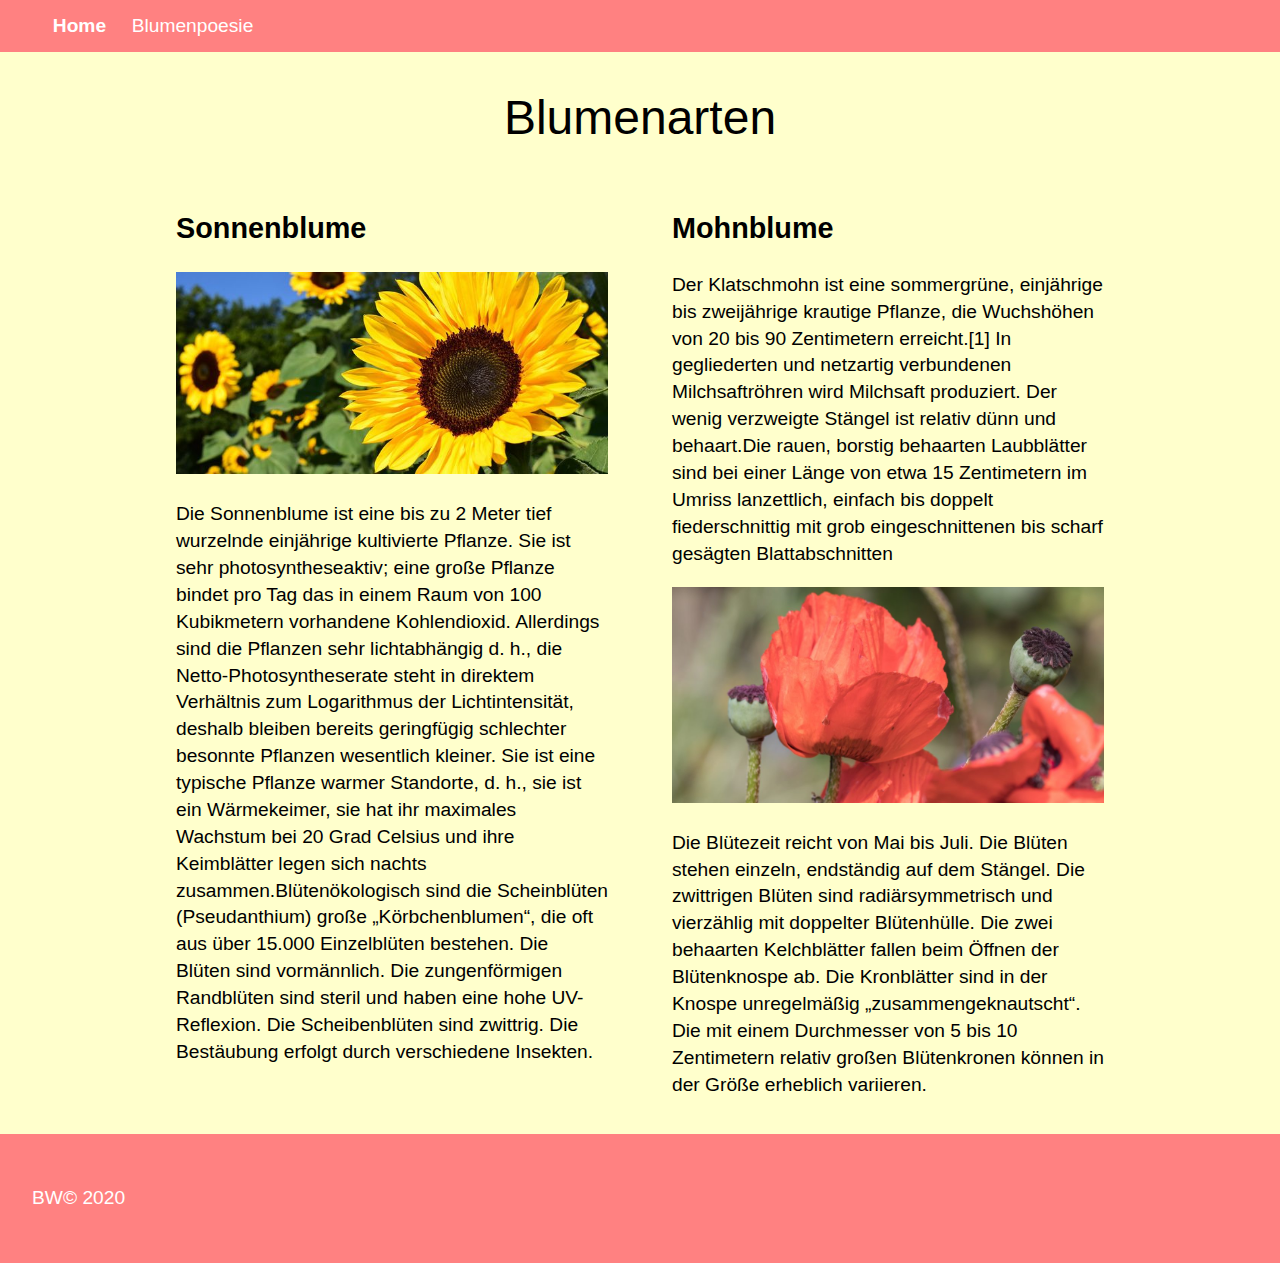
<file: index.html>
<!doctype html>
<html lang="de">
<head>
  <meta charset="UTF-8">
  <meta name="viewport" content="width=device-width, initial-scale=1">
  <meta name="description" content="Wir erfreuen uns an den verschiedensten Blumen">
  <title>Blumenarten</title>
  <link rel="stylesheet" href="kapitel_02/stil.css">
</head>
<body>
  <header>
    <nav>
      <ul>
        <li><a href="index.html" class="aktuell">Home</a></li>
        <li><a href="blumenpoesie.html">Blumenpoesie</a></li>
      </ul>
    </nav>
    <h1>Blumenarten</h1>
  </header>
  <main>
    <article>
      <h2>Sonnenblume</h2>
      <p> <img src="kapitel_02/bilder/sonnenblume.jpg" alt="Sonnenblume">
        <p>Die Sonnenblume ist eine bis zu 2 Meter tief wurzelnde einjährige kultivierte Pflanze. Sie ist sehr photosyntheseaktiv; 
          eine große Pflanze bindet pro Tag das in einem Raum von 100 Kubikmetern vorhandene Kohlendioxid. Allerdings sind die 
          Pflanzen sehr lichtabhängig d. h., die Netto-Photosyntheserate steht in direktem Verhältnis zum Logarithmus der 
          Lichtintensität, deshalb bleiben bereits geringfügig schlechter besonnte Pflanzen wesentlich kleiner. Sie ist eine 
          typische Pflanze warmer Standorte, d. h., sie ist ein Wärmekeimer, sie hat ihr maximales Wachstum bei 20 Grad Celsius 
          und ihre Keimblätter legen sich nachts zusammen.Blütenökologisch sind die Scheinblüten (Pseudanthium) große „Körbchenblumen“, 
          die oft aus über 15.000 Einzelblüten bestehen. Die Blüten sind vormännlich. Die zungenförmigen Randblüten sind steril und 
          haben eine hohe UV-Reflexion. Die Scheibenblüten sind zwittrig. Die Bestäubung erfolgt durch verschiedene Insekten. </p>
    </article>
    <article>
      <h2>Mohnblume</h2>
      <p>Der Klatschmohn ist eine sommergrüne, einjährige bis zweijährige krautige Pflanze, die Wuchshöhen von 20 bis 90 Zentimetern 
        erreicht.[1] In gegliederten und netzartig verbundenen Milchsaftröhren wird Milchsaft produziert. Der wenig verzweigte Stängel 
        ist relativ dünn und behaart.Die rauen, borstig behaarten Laubblätter sind bei einer Länge von etwa 15 Zentimetern im Umriss 
        lanzettlich, einfach bis doppelt fiederschnittig mit grob eingeschnittenen bis scharf gesägten Blattabschnitten</p>
        <p> <img src="kapitel_02/bilder/Mohnblume.jpg" alt="Mohnblume"</p>
        <p>Die Blütezeit reicht von Mai bis Juli. Die Blüten stehen einzeln, endständig auf dem Stängel. Die zwittrigen Blüten 
          sind radiärsymmetrisch und vierzählig mit doppelter Blütenhülle. Die zwei behaarten Kelchblätter fallen beim Öffnen 
          der Blütenknospe ab. Die Kronblätter sind in der Knospe unregelmäßig „zusammengeknautscht“. Die mit einem Durchmesser 
          von 5 bis 10 Zentimetern relativ großen Blütenkronen können in der Größe erheblich variieren. </p>
    </article>
      </main>
      <footer>
        <p>BW© 2020</p>
      </footer>
    </body>
    </html>
</file>
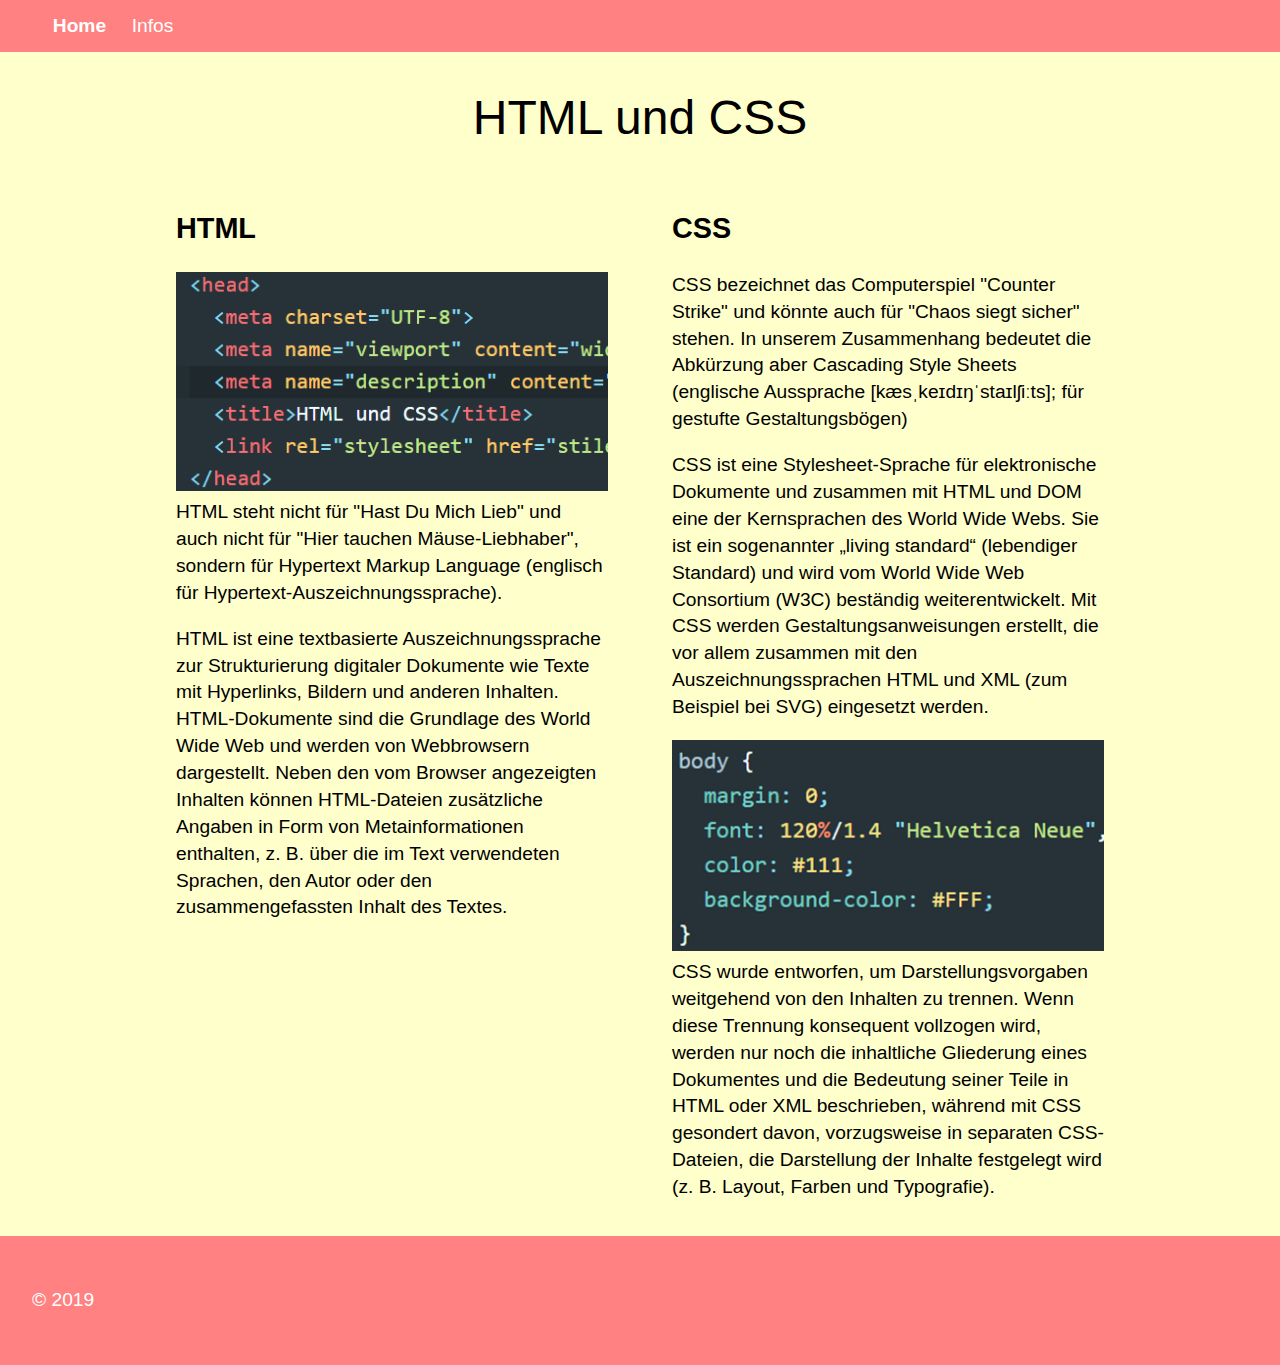
<file: kapitel_02/index.html>
<!doctype html>
<html lang="de">

<head>
  <meta charset="UTF-8">
  <meta name="viewport" content="width=device-width, initial-scale=1">
  <meta name="description" content="HTML und CSS sind die Basis aller Webseiten">
  <title>HTML und CSS</title>
  <link rel="stylesheet" href="stil.css">
</head>

<body>
  <header>
    <nav>
      <ul>
        <li><a href="index.html" class="aktuell">Home</a></li>
        <li><a href="infos.html">Infos</a></li>
      </ul>
    </nav>
    <h1>HTML und CSS</h1>
  </header>
  <main>
    <article>
      <h2>HTML</h2>
      <p>
        <img src="bilder/html.png" alt="HTML-Code">
        HTML steht nicht für "Hast Du Mich Lieb" und auch nicht für "Hier
        tauchen Mäuse-Liebhaber", sondern für Hypertext Markup Language (englisch für Hypertext-Auszeichnungssprache).
      </p>
      <p>
        HTML ist eine textbasierte Auszeichnungssprache zur Strukturierung digitaler Dokumente wie Texte mit
        Hyperlinks, Bildern und anderen Inhalten. HTML-Dokumente sind die Grundlage des World Wide Web und werden von
        Webbrowsern dargestellt. Neben den vom Browser angezeigten Inhalten können HTML-Dateien zusätzliche Angaben in
        Form von Metainformationen enthalten, z. B. über die im Text verwendeten Sprachen, den Autor oder den
        zusammengefassten Inhalt des Textes. </p>
    </article>
    <article>
      <h2>CSS</h2>
      <p>
        CSS bezeichnet das Computerspiel "Counter Strike" und könnte auch für "Chaos siegt sicher" stehen. In unserem
        Zusammenhang bedeutet die Abkürzung aber Cascading Style Sheets (englische Aussprache [kæsˌkeɪdɪŋˈstaɪlʃiːts];
        für gestufte Gestaltungsbögen)</p>
      <p>
        CSS ist eine Stylesheet-Sprache für elektronische Dokumente und zusammen mit HTML und DOM eine der Kernsprachen
        des World Wide Webs. Sie ist ein sogenannter „living standard“ (lebendiger Standard) und wird vom World Wide Web
        Consortium (W3C) beständig weiterentwickelt. Mit CSS werden Gestaltungsanweisungen erstellt, die vor allem
        zusammen mit den Auszeichnungssprachen HTML und XML (zum Beispiel bei SVG) eingesetzt werden.</p>
      <p>
        <img src="bilder/css.png" alt="CSS-Code">
        CSS wurde entworfen, um Darstellungsvorgaben weitgehend von den
        Inhalten zu trennen. Wenn diese Trennung konsequent vollzogen wird, werden nur noch die inhaltliche Gliederung
        eines Dokumentes und die Bedeutung seiner Teile in HTML oder XML beschrieben, während mit CSS gesondert davon,
        vorzugsweise in separaten CSS-Dateien, die Darstellung der Inhalte festgelegt wird (z. B. Layout, Farben und
        Typografie). </p>
    </article>
  </main>
  <footer>
    <p>© 2019</p>
  </footer>
</body>

</html>
</file>
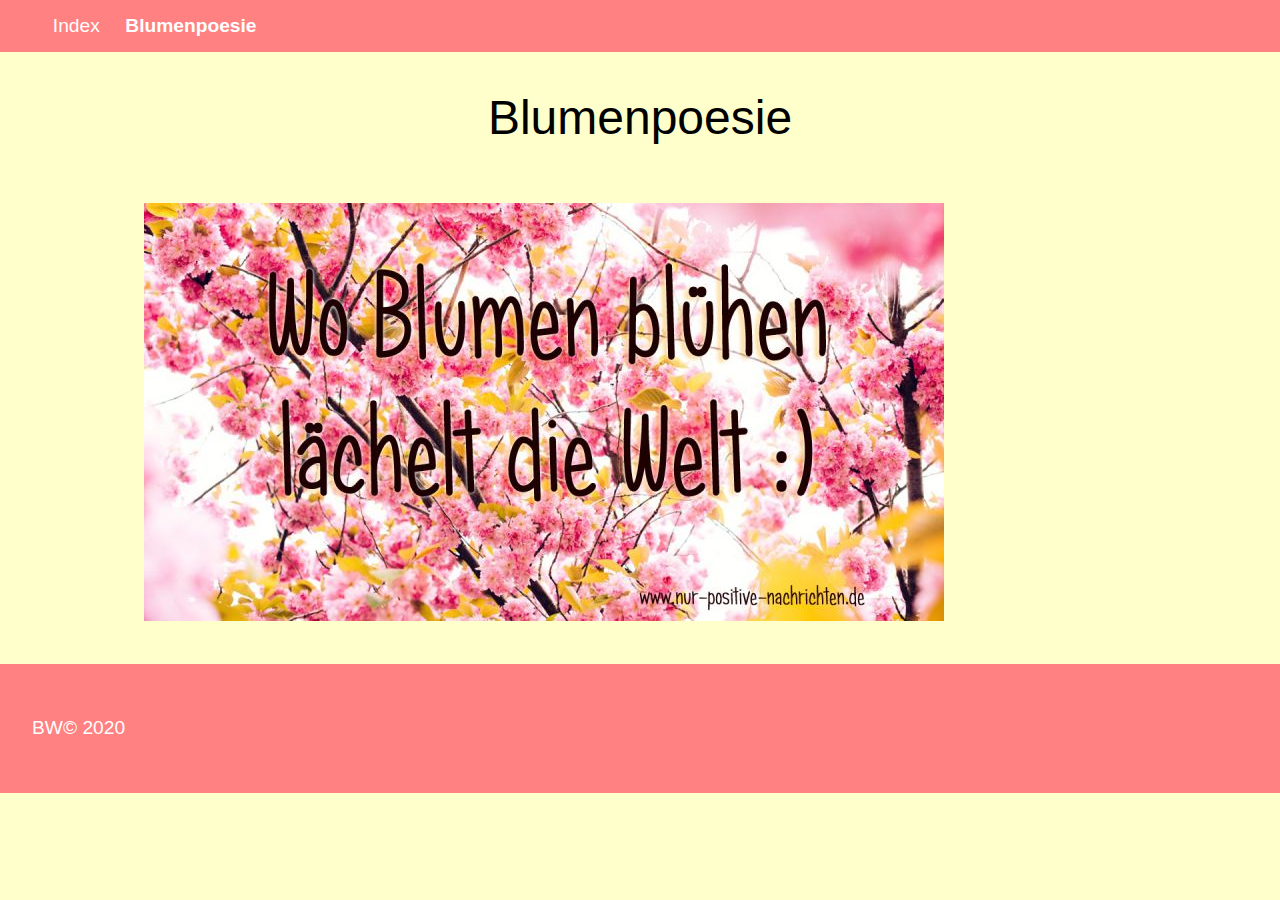
<file: blumenpoesie.html>
<!doctype html>
<html lang="de">
<head>
  <meta charset="UTF-8">
  <meta name="viewport" content="width=device-width, initial-scale=1">
  <meta name="description" content="Ein schöner Spruch über Blumen">
  <title>Blumenpoesie</title>
  <link rel="stylesheet" href="kapitel_02/stil.css">
</head>
<body>
  <header>
    <nav>
      <ul>
        <li><a href="index.html">Index</a></li>
        <li><a href="blumenpoesie.html" class="aktuell">Blumenpoesie</a></li>
      </ul>
    </nav>
    <h1>Blumenpoesie</h1>
  </header>
  <main>
      <p> <img src="kapitel_02/bilder/blumenpoesie.jpg" alt="Blumenpoesie"></p>
    </main>
      <footer>
        <p>BW© 2020</p>
      </footer>
    </body>
    </html>
</file>
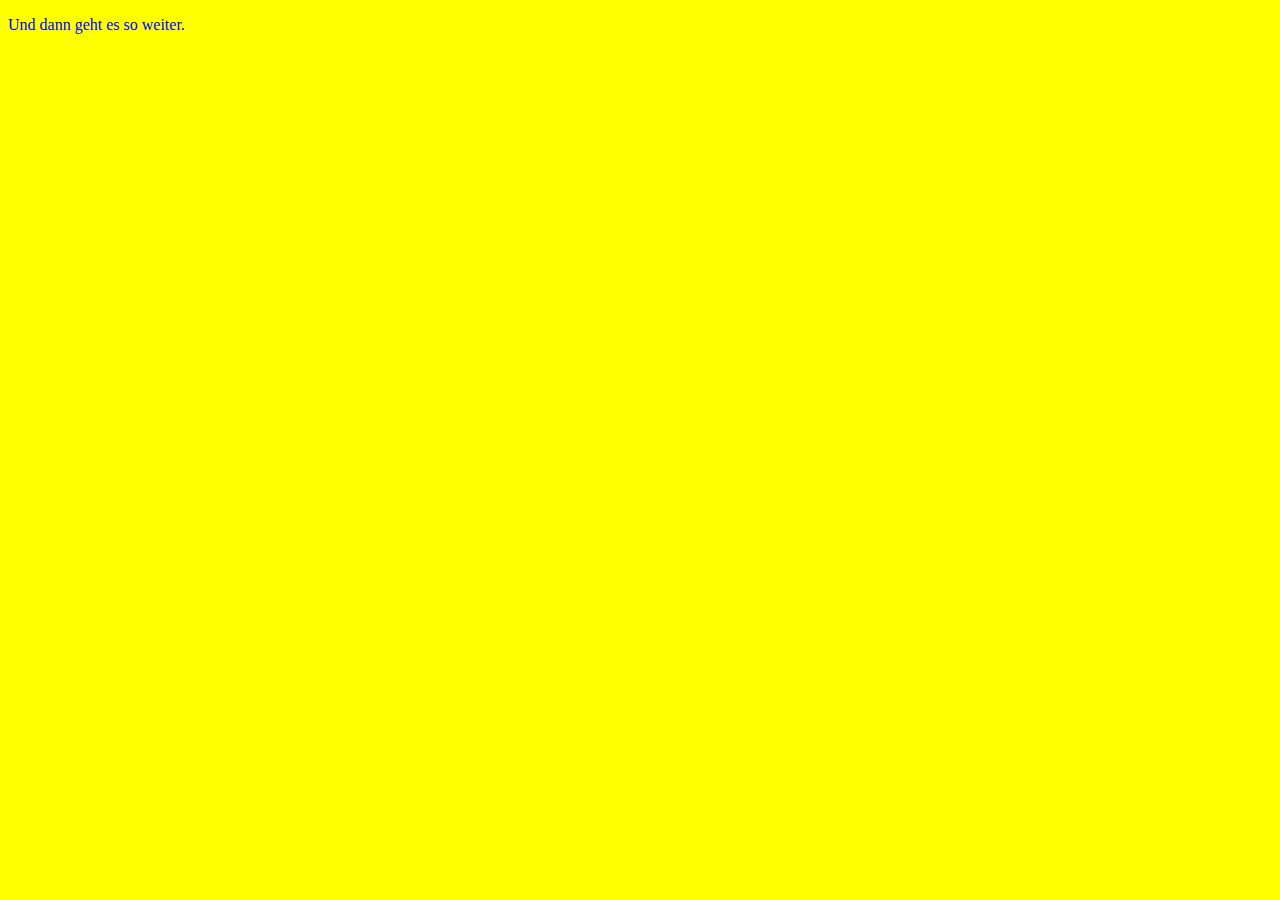
<file: kapitel_01/grundgeruest_mit_css.html>
<!doctype html>
<html lang="de">
<head>
  <meta charset="UTF-8">
  <title>Aller Anfang ist leicht</title>
  <link rel="stylesheet" href="stil.css">
</head>
<body>
  <p>Und dann geht es so weiter.</p>
</body>
</html>
</file>
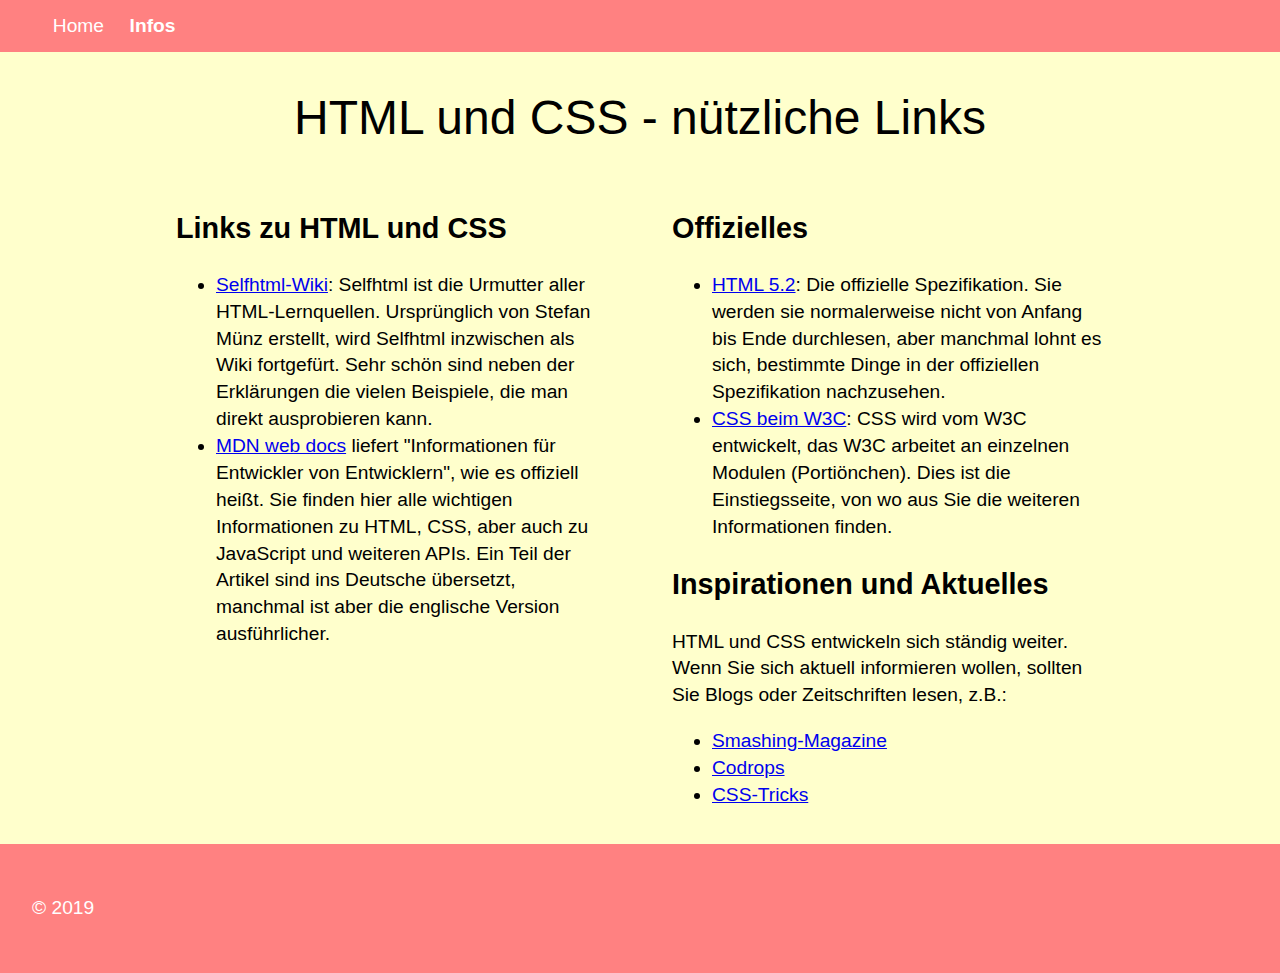
<file: kapitel_02/infos.html>
<!doctype html>
<html lang="de">
<head>
  <meta charset="UTF-8">
  <meta name="viewport" content="width=device-width, initial-scale=1">
  <meta name="description" content="Nützliche Links zu HTML und CSS">
  <title>Links - HTML und CSS</title>
  <link rel="stylesheet" href="stil.css">
</head>
<body>
  <header>
    <nav>
      <ul>
        <li><a href="index.html">Home</a></li>
        <li><a href="infos.html" class="aktuell">Infos</a></li>
      </ul>
    </nav>
    <h1>HTML und CSS - nützliche Links</h1>
  </header>
  <main>
    <article>
      <h2>Links zu HTML und CSS</h2>
      <ul>
        <li><a href="https://wiki.selfhtml.org/">Selfhtml-Wiki</a>: Selfhtml ist die Urmutter aller HTML-Lernquellen. Ursprünglich von Stefan Münz erstellt, wird Selfhtml inzwischen als Wiki fortgefürt. Sehr schön sind neben der Erklärungen die vielen Beispiele, die man direkt ausprobieren kann.</li>
        <li><a href="https://developer.mozilla.org/de/">MDN web docs</a> liefert "Informationen für Entwickler von Entwicklern", wie es offiziell heißt. Sie finden hier alle wichtigen Informationen zu HTML, CSS, aber auch zu JavaScript und weiteren APIs. Ein Teil der Artikel sind ins Deutsche übersetzt, manchmal ist aber die englische Version ausführlicher. </li>
      </ul>
    </article>
    <article>
      <h2>Offizielles</h2>
      <ul>
        <li><a href="https://www.w3.org/TR/html52/">HTML 5.2</a>: Die offizielle Spezifikation. Sie werden sie normalerweise nicht von Anfang bis Ende durchlesen, aber manchmal lohnt es sich, bestimmte Dinge in der offiziellen Spezifikation nachzusehen. </li>
        <li><a href="https://www.w3.org/Style/CSS/Overview.de.html">CSS beim W3C</a>: CSS wird vom W3C entwickelt, das W3C arbeitet an einzelnen Modulen (Portiönchen). Dies ist die  Einstiegsseite, von wo aus Sie die weiteren Informationen finden.</li>
      </ul>
      <h2>Inspirationen und Aktuelles</h2>
      <p>HTML und CSS entwickeln sich ständig weiter. Wenn Sie sich aktuell informieren wollen, sollten Sie Blogs oder Zeitschriften lesen, z.B.:</p>
      <ul>
        <li><a href="https://www.smashingmagazine.com/">Smashing-Magazine</a> </li>
        <li><a href="https://tympanus.net/codrops/">Codrops</a></li>
        <li><a href="https://css-tricks.com/">CSS-Tricks</a></li>
      </ul>
    </article>
  </main>
  <footer>
    <p>© 2019</p>
  </footer>
</body>
</html>
</file>
<file: kapitel_02/stil.css>
body {
  font-size: 120%;
  font-family: "Helvetica Neue", Arial, sans-serif;
  line-height: 1.4;
  color: #000000;
  background-color: #ffffcc;
  margin: 0;
}
 h1 {
  font-size: 3rem;
  font-weight: normal;
  text-align: center;
  padding: 2rem;
  margin: 0;
}
nav {
  background-color: #ff8181;
}
nav ul {
  margin: 0;
  display: flex;
  list-style: none;
}
nav a {
  color: #ffffff;
  text-decoration: none;
  display: block;
  padding: 0.8rem;
}
nav a.aktuell {
  font-weight: bold;
}
main {
  max-width: 62rem;
  margin: auto;
  display: flex;
}
article {
  width: 65%;
  margin: 0 2rem;
}
footer {
  background-color: #ff8181;
  color: #ffffff;
  padding: 2rem;
  margin-top: 1rem;
}

img {
  max-width: 100%;
  height: auto;
}
@media screen and (max-width: 530px) {
  main {
    display: block;
  }
  article {
    width: auto;
  }
}
</file>
<file: kapitel_01/stil.css>
body {
  background-color: yellow;
  color: blue;
}
</file>
